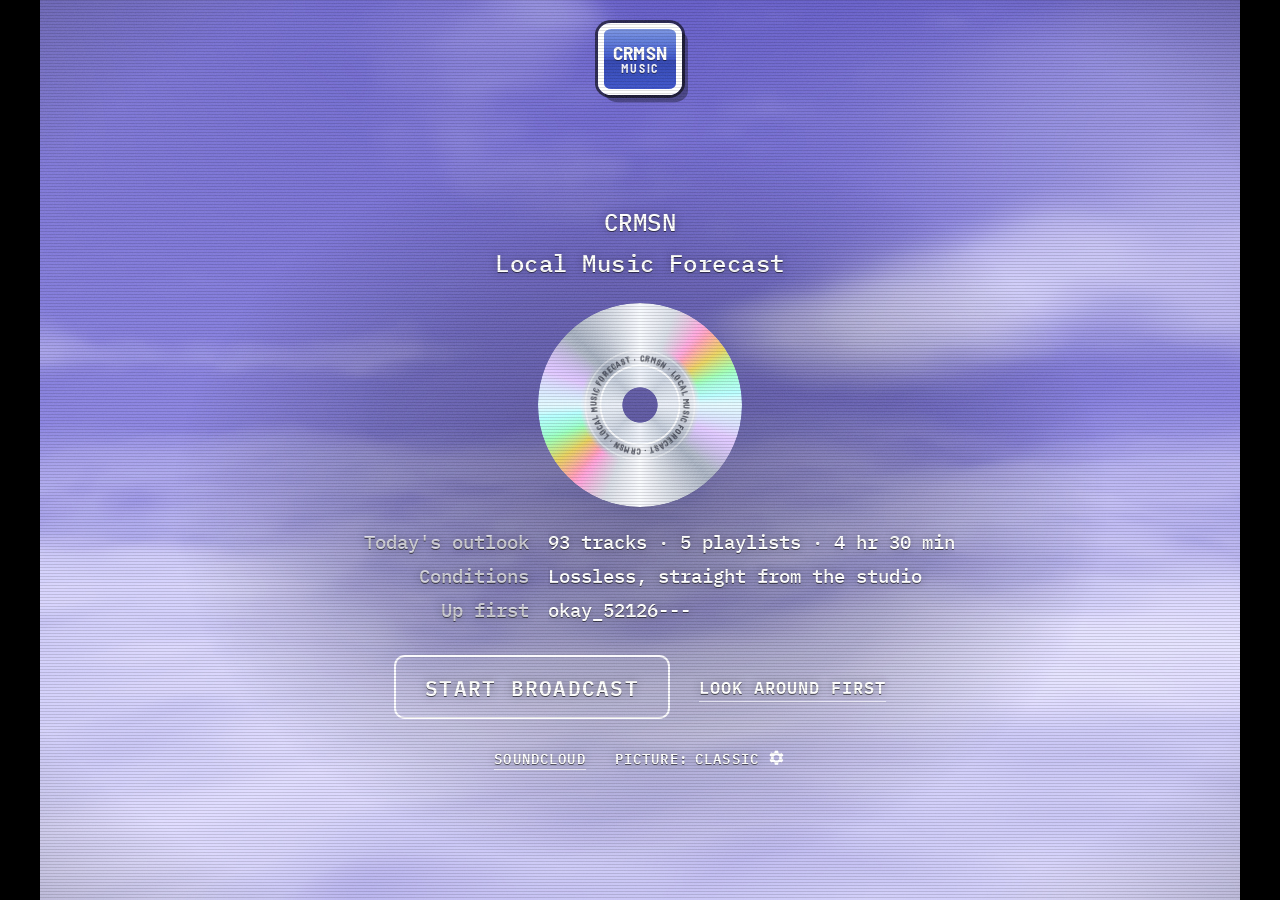
<file: index.html>
<!DOCTYPE html>
<html lang="en">
<head>
<meta charset="UTF-8">
<meta name="viewport" content="width=device-width, initial-scale=1.0">
<title>CRMSN — Local Music Forecast</title>
<meta name="description" content="Official site and music for CRMSN.">
<meta name="theme-color" content="#000000">
<link rel="preconnect" href="https://fonts.googleapis.com">
<link rel="preconnect" href="https://fonts.gstatic.com" crossorigin>
<link href="https://fonts.googleapis.com/css2?family=IBM+Plex+Mono:wght@500;600&family=Barlow+Semi+Condensed:wght@500;600;700&display=swap" rel="stylesheet">
<script>
  /* colour scheme before first paint: ?theme= in the URL, else the visitor's last pick */
  try {
    var q = new URLSearchParams(location.search).get('theme'), t = q || localStorage.getItem('crmsn-theme');
    if (t === 'crimson' || t === 'teal') document.documentElement.dataset.theme = t;
  } catch (e) {}
</script>
<link rel="stylesheet" href="tv.css?v=20261111d">
</head>
<body>

<!-- the whole page is the picture: a 4:3 broadcast, black either side, played off an old tape -->
<div class="screen" id="screen" data-view="intro" data-page="now">

  <!-- ===== the broadcast ===== -->
  <div class="cast-bg" aria-hidden="true"></div>
  <canvas id="vizBg" class="viz-bg" aria-hidden="true"></canvas>

  <section class="cast" id="cast" aria-label="CRMSN broadcast">
    <header class="cast-head">
      <div class="bug" aria-hidden="true"><span>CRMSN</span><span>MUSIC</span></div>
      <h1 class="cast-title"><button type="button" id="castTitle" title="Next channel"><span id="castT1">Now</span><span id="castT2">Playing</span></button></h1>
      <div class="cast-clock" aria-hidden="true"><span id="wxTime"></span><span id="wxDate"></span></div>
    </header>

    <main class="cast-body" id="castBody">

      <!-- channel 1: now playing, laid out like current conditions -->
      <div class="page" data-page="now">
        <div class="panel player" id="player" hidden>
          <span id="playerFileY2k" hidden></span>
          <div class="now-left">
            <span class="player-time"><span id="timeCur">0:00</span></span>
            <span class="now-state" aria-hidden="true"></span>
            <div class="now-icon" aria-hidden="true"><i></i><i></i><i></i><i></i><i></i></div>
            <span class="now-len">Length: <span id="timeDur">0:00</span></span>
          </div>
          <div class="now-right">
            <p class="player-title"><span id="playerTitle">—</span></p>
            <dl class="now-stats">
              <div class="stat"><dt>Playlist:</dt><dd id="nowList">—</dd></div>
              <div class="stat"><dt>Track No:</dt><dd id="nowNum">—</dd></div>
              <div class="stat"><dt>Format:</dt><dd id="nowFmt">—</dd></div>
              <div class="stat"><dt>Shuffle:</dt><dd><button class="stat-btn shuffle-btn" id="shuffleBtn" type="button" aria-pressed="false" aria-label="Shuffle" title="Shuffle on / off"></button></dd></div>
              <div class="stat"><dt>Plays from:</dt><dd><button class="stat-btn scope-switch" id="scopeSwitch" type="button" role="switch" aria-checked="false" title="Play across all playlists, or only the playlist of the current song"><span class="scope-opt scope-all">All lists</span><span class="scope-opt scope-list">This list</span></button></dd></div>
            </dl>
            <p class="player-file" id="playerFile"></p>
          </div>
          <div class="player-wave">
            <canvas class="wave-canvas" id="wave" tabindex="0" role="slider" aria-label="Seek" aria-valuemin="0" aria-valuemax="0" aria-valuenow="0" title="Click or drag to seek"></canvas>
          </div>
          <audio id="audio" preload="metadata"></audio>
        </div>
        <p class="panel track-empty" id="trackEmpty" hidden>No tracks uploaded yet — check back soon.</p>
      </div>

      <!-- channel 2: playlists, like latest observations -->
      <div class="page" data-page="lists">
        <div class="panel lists-panel">
          <div class="list-tabs" id="listTabs" role="tablist" aria-label="Playlists"></div>
          <div class="discog-grid" id="trackList" hidden></div>
        </div>
      </div>

      <!-- channel 3: the visualizer, as local radar -->
      <div class="page" data-page="radar">
        <div class="panel radar-panel player-viz">
          <div class="viz-stage">
            <canvas id="viz" aria-label="Audio visualizer" title="Click to switch style"></canvas>
            <p class="viz-hint" id="vizHint" hidden></p>
          </div>
          <div class="viz-modes" id="vizModes" role="group" aria-label="Visualizer style"></div>
        </div>
      </div>

      <!-- channel 4: every playlist at a glance, like the extended forecast -->
      <div class="page" data-page="outlook">
        <div class="outlook" id="outlook"></div>
      </div>

    </main>

    <!-- the lower band: one line at a time on the left, the buttons on the right -->
    <footer class="band">
      <p class="band-text" id="bandText" aria-live="polite">CRMSN Local Music Forecast</p>
      <div class="band-btns">
        <button class="sq sq-ch" id="chPrev" type="button" aria-label="Previous channel" title="Previous channel"><svg viewBox="0 0 24 24" fill="currentColor"><path d="M15 5v14L6 12z"/></svg></button>
        <button class="sq sq-ch" id="chNext" type="button" aria-label="Next channel" title="Next channel"><svg viewBox="0 0 24 24" fill="currentColor"><path d="M9 5v14l9-7z"/></svg></button>
        <span class="band-gap" aria-hidden="true"></span>
        <button class="sq player-skip" id="prevBtn" type="button" aria-label="Previous track" title="Previous track"><svg viewBox="0 0 24 24" fill="currentColor"><path d="M6 5h2v14H6zM19 5v14L9 12z"/></svg></button>
        <button class="sq player-btn" id="playBtn" type="button" aria-label="Play" title="Play / pause">
          <svg class="icon-play" viewBox="0 0 24 24" fill="currentColor"><path d="M7 4.5v15l12-7.5z"/></svg>
          <svg class="icon-pause" viewBox="0 0 24 24" fill="currentColor"><path d="M6 4h4.5v16H6zM13.5 4H18v16h-4.5z"/></svg>
        </button>
        <button class="sq player-skip" id="nextBtn" type="button" aria-label="Next track" title="Next track"><svg viewBox="0 0 24 24" fill="currentColor"><path d="M16 5h2v14h-2zM5 5v14l10-7z"/></svg></button>
        <button class="sq mute-btn" type="button" aria-pressed="false" aria-label="Mute" title="Mute">
          <svg class="icon-sound" viewBox="0 0 24 24" fill="currentColor"><path d="M4 9h4l5-4v14l-5-4H4z"/><path d="M16 8.5a5 5 0 0 1 0 7M18.5 6a8.5 8.5 0 0 1 0 12" fill="none" stroke="currentColor" stroke-width="2" stroke-linecap="round"/></svg>
          <svg class="icon-muted" viewBox="0 0 24 24" fill="currentColor"><path d="M4 9h4l5-4v14l-5-4H4z"/><path d="M16 9l5 6M21 9l-5 6" fill="none" stroke="currentColor" stroke-width="2" stroke-linecap="round"/></svg>
        </button>
      </div>
    </footer>
  </section>

  <!-- ===== the intro: what this is, what's on, and a way in ===== -->
  <section class="intro" id="intro" aria-label="Intro">
    <div class="sky" aria-hidden="true"><i></i><i></i><i></i><i></i><i></i><i></i><i></i></div>
    <div class="bug intro-bug" aria-hidden="true"><span>CRMSN</span><span>MUSIC</span></div>

    <div class="intro-center">
      <p class="intro-title">CRMSN<br>Local Music Forecast</p>
      <div class="cd" aria-hidden="true">
        <i class="cd-sheen"></i>
        <svg class="cd-print" viewBox="-50 -50 100 100">
          <defs><path id="cdRing" d="M0 -21.5 A21.5 21.5 0 1 1 -0.01 -21.5"/></defs>
          <text><textPath href="#cdRing">CRMSN · LOCAL MUSIC FORECAST · CRMSN · LOCAL MUSIC FORECAST ·</textPath></text>
        </svg>
      </div>
      <dl class="forecast" id="forecast">
        <div><dt>Today's outlook</dt><dd id="fcOutlook">Loading the playlists…</dd></div>
        <div><dt>Conditions</dt><dd>Lossless, straight from the studio</dd></div>
        <div><dt>Up first</dt><dd id="fcFirst">—</dd></div>
      </dl>
      <div class="intro-actions">
        <button class="intro-start" id="listenBtn" type="button">Start Broadcast</button>
        <button class="intro-quiet" id="introSkip" type="button">Look around first</button>
      </div>
      <p class="intro-loc">
        <a href="https://soundcloud.com/officialcrmsn" target="_blank" rel="noopener">SoundCloud</a>
        <button class="theme-btn" type="button" title="Change the colour scheme">Picture: <span class="theme-name">Classic</span>
          <svg viewBox="0 0 24 24" fill="currentColor" aria-hidden="true"><path d="M19.4 13a7.5 7.5 0 0 0 0-2l2.1-1.6-2-3.4-2.5 1a7.4 7.4 0 0 0-1.7-1L14.9 3h-4l-.4 2.6a7.4 7.4 0 0 0-1.7 1l-2.5-1-2 3.4L6.4 11a7.5 7.5 0 0 0 0 2l-2.1 1.6 2 3.4 2.5-1a7.4 7.4 0 0 0 1.7 1l.4 2.6h4l.4-2.6a7.4 7.4 0 0 0 1.7-1l2.5 1 2-3.4zM12.9 15.5a3.5 3.5 0 1 1 0-7 3.5 3.5 0 0 1 0 7z"/></svg>
        </button>
      </p>
    </div>
  </section>

  <!-- the tape: noise, scanlines and a soft rolling band over everything -->
  <div class="vhs" aria-hidden="true"><i class="vhs-noise"></i><i class="vhs-band"></i></div>
</div>

<script src="script.js?v=20261111d"></script>
<script src="tv.js?v=20261111d"></script>
</body>
</html>
</file>
<file: tv.css>
/* =====================================================================
   CRMSN, as seen on an old tape of a 90s cable weather channel.
   No set, no bezel: the page is the picture. A 4:3 broadcast fills the
   window's height with black either side, a little soft and colour-bled
   like a VHS recording. An intro (a flight through the clouds, a CD, the
   day's forecast of what's on) gives way to the broadcast: a sunset
   sky, the station bug, a two-line title, the clock, one soft blue panel per
   channel, and the lower band with one line at a time and green buttons.
   Earlier designs are kept in archive/.
   ===================================================================== */

:root{
  /* broadcast */
  --sky-top:#40358a;          /* the sky behind the panels: purple at the top... */
  --sky-mid:#7a5aa4;
  --sky-glow:#e2945e;         /* ...into a sunset orange */
  --sky-low:#cf7f62;
  --clock-patch:#5548a6;      /* the slanted patch behind the clock */
  --b-yellow:#f2e46c;
  --b-white:#ffffff;
  --b-dim:#d8dcff;
  --panel:#5b67b0;            /* the panel: soft-edged blue-violet */
  --panel-edge:#a9b0e6;
  --band:#4c4c9e;             /* the lower band */
  --band-line:#d6d9f2;
  --green:#28d82c;            /* the square buttons */
  --green-ink:#063d0a;
  --well:#2f2f78;

  /* intro sky */
  --sky-1:#4f48ad; --sky-2:#6d67c6; --sky-3:#8f89d8;
  --cloud:#eceaff; --label:#b2273a;
  --lo:#a9d4ff;

  /* visualizer palette: deep blue at the bottom through gold to orange; white peaks */
  --viz-a:#4a7dff; --viz-b:#ffe14a; --viz-c:#ff7a1e; --viz-hot:#ffffff; --viz-bg:#16134a;

  --f-cast:'Barlow Semi Condensed', 'Arial Narrow', Arial, sans-serif;
  --f-mono:'IBM Plex Mono', ui-monospace, Menlo, monospace;

  /* the broadcast's hard shadow, with red and blue fringes slightly out of register, as off a tape */
  --sh: 0.09em 0.09em 0 rgba(0,0,0,0.9), -0.04em 0 0.03em rgba(255,40,90,0.45), 0.04em 0 0.03em rgba(40,170,255,0.45);
  --sh-sm: 0.07em 0.07em 0 rgba(0,0,0,0.85), -0.03em 0 0.02em rgba(255,40,90,0.4), 0.03em 0 0.02em rgba(40,170,255,0.4);

  --see:100%;                 /* panel opacity; drops while Ambience / Spikes play behind */
}
:root:has(.player-viz.is-bg:not(.is-off)){ --see:40%; }

/* ---------- colour schemes: html[data-theme], switched with the gear on the intro ---------- */
/* Crimson: the band's colour. Maroon sky into a hot orange, red panels, gold type */
html[data-theme="crimson"]{
  --sky-top:#2a0614; --sky-mid:#6a1430; --sky-glow:#f08a3c; --sky-low:#c8503a;
  --clock-patch:#5a0f26; --b-yellow:#ffd56a; --b-dim:#ffd9dc;
  --panel:#982138; --panel-edge:#ff9aa6; --band:#5a0c20; --band-line:#ffc9cf;
  --well:#3e0712;
  --sky-1:#2e0c2c; --sky-2:#6e1f3e; --sky-3:#c45a4e;
  --cloud:#ffd8d2; --label:#f2b84b; --lo:#ffb6bd;
  --viz-a:#ff3b4a; --viz-b:#ffb347; --viz-c:#ffe9a8; --viz-bg:#1c0409;
}
/* Teal: a bright mid-90s daytime look. Teal sky into pink, teal panels, yellow, magenta buttons */
html[data-theme="teal"]{
  --sky-top:#05425a; --sky-mid:#1c8aa0; --sky-glow:#ff8fb8; --sky-low:#e46fa0;
  --clock-patch:#0a5c78; --b-yellow:#fff15a; --b-dim:#c9f6f8;
  --panel:#13899c; --panel-edge:#9ff3f8; --band:#0b5168; --band-line:#c9f6f8;
  --green:#ff4fa3; --green-ink:#4a0628;
  --well:#06394a;
  --sky-1:#1f78a6; --sky-2:#4fa9c9; --sky-3:#9fdbe4;
  --cloud:#ffffff; --label:#ff4fa3; --lo:#9ff3ff;
  --viz-a:#19e3ff; --viz-b:#fff15a; --viz-c:#ff4fa3; --viz-bg:#04283a;
}

*{box-sizing:border-box;}
[hidden]{display:none !important;}
html, body{height:100%; margin:0; background:#000; overflow:hidden;}
body{ color:var(--b-white); font-family:var(--f-cast); font-weight:600; -webkit-font-smoothing:antialiased; display:grid; place-items:center; }
button{font:inherit; color:inherit;}
a{color:inherit;}
p, h1, dl, dd{margin:0;}
:focus-visible{outline:2px solid var(--b-yellow); outline-offset:2px;}

/* ---------- the picture: as tall as the window, 4:3, black either side ---------- */
.screen{
  position:relative; overflow:hidden; isolation:isolate;
  width:min(100vw, calc(100svh * 4 / 3)); aspect-ratio:4 / 3;
  container-type:size; --u:1cqw;                 /* one unit = 1% of the picture's width */
  background:#000;
}

/* the tape: fine noise, faint scanlines, a soft band rolling down, slight softness on everything */
.vhs{ position:absolute; inset:0; z-index:20; pointer-events:none; }
.vhs::before{
  content:""; position:absolute; inset:0;
  background:
    repeating-linear-gradient(to bottom, rgba(0,0,0,0.13) 0 1px, transparent 1px 3px),
    radial-gradient(ellipse 85% 80% at 50% 50%, transparent 70%, rgba(0,0,0,0.28) 100%);
}
.vhs-noise{
  position:absolute; inset:-50%; opacity:0.07; mix-blend-mode:screen;
  background-image:url("data:image/svg+xml;utf8,<svg xmlns='http://www.w3.org/2000/svg' width='160' height='160'><filter id='n'><feTurbulence type='fractalNoise' baseFrequency='0.9' numOctaves='2' stitchTiles='stitch'/><feColorMatrix values='0 0 0 0 1  0 0 0 0 1  0 0 0 0 1  0 0 0 1.4 -0.2'/></filter><rect width='100%' height='100%' filter='url(%23n)'/></svg>");
  animation:noise 0.5s steps(4) infinite;
}
@keyframes noise{ 0%{transform:translate(0,0)} 25%{transform:translate(-7%,4%)} 50%{transform:translate(5%,-6%)} 75%{transform:translate(-3%,7%)} 100%{transform:translate(0,0)} }
.vhs-band{
  position:absolute; left:0; right:0; height:9%; top:-10%;
  background:linear-gradient(180deg, transparent, rgba(255,255,255,0.05) 40%, rgba(255,255,255,0.08) 50%, rgba(255,255,255,0.05) 60%, transparent);
  animation:roll 11s linear infinite;
}
@keyframes roll{ to{ top:110%; } }
.cast, .intro{ filter:blur(0.35px) saturate(1.12) contrast(1.03); }

/* ---------- views: intro first, the broadcast after ---------- */
.intro{ position:absolute; inset:0; z-index:10; transition:opacity .35s ease, visibility .35s; }
.screen[data-view="cast"] .intro{ opacity:0; visibility:hidden; pointer-events:none; }
.screen[data-view="intro"] .cast{ visibility:hidden; }
/* switching over: the tape loses tracking for a moment */
.screen.is-tuning .cast, .screen.is-tuning .cast-bg{ animation:tracking .75s cubic-bezier(.2,.7,.3,1); }
@keyframes tracking{
  0%  { transform:translateX(-4%) skewX(-10deg); filter:blur(3px) brightness(1.5) hue-rotate(-20deg); }
  18% { transform:translateX(5%) skewX(8deg); filter:blur(2px) brightness(1.3); }
  36% { transform:translateX(-2%) skewX(-4deg); filter:blur(1.2px); }
  56% { transform:translateX(1%) skewX(2deg); filter:blur(0.6px); }
  100%{ transform:none; filter:blur(0.35px) saturate(1.12) contrast(1.03); }
}

/* ================= intro ================= */
.sky{
  position:absolute; inset:0; overflow:hidden;
  background:linear-gradient(180deg, var(--sky-1) 0%, var(--sky-2) 55%, var(--sky-3) 100%);
}
/* the WebGL flight through the clouds; the painted clouds below are only the fallback */
.sky-gl{ position:absolute; inset:0; width:100%; height:100%; display:block; }
.sky.has-gl i{ display:none; }
.sky i{
  position:absolute; width:46%; height:22%; border-radius:50%;
  background:radial-gradient(ellipse at 50% 55%, color-mix(in srgb, var(--cloud) 55%, transparent) 0%, color-mix(in srgb, var(--cloud) 28%, transparent) 38%, transparent 68%);
  filter:blur(calc(var(--u) * 0.6));
  animation:cloud-drift 70s linear infinite;
}
.sky i:nth-child(1){ top:4%;  left:-10%; animation-duration:80s; animation-delay:-10s; }
.sky i:nth-child(2){ top:18%; left:40%;  width:60%; animation-duration:95s; animation-delay:-40s; }
.sky i:nth-child(3){ top:36%; left:-20%; height:28%; animation-duration:75s; animation-delay:-25s; }
.sky i:nth-child(4){ top:50%; left:55%;  width:52%; animation-duration:88s; animation-delay:-60s; }
.sky i:nth-child(5){ top:66%; left:5%;   width:66%; height:26%; animation-duration:100s; animation-delay:-5s; }
.sky i:nth-child(6){ top:80%; left:50%;  animation-duration:84s; animation-delay:-70s; }
.sky i:nth-child(7){ top:-6%; left:62%;  width:40%; animation-duration:90s; animation-delay:-30s; }
@keyframes cloud-drift{ from{ transform:translateX(-30%); } to{ transform:translateX(60%); } }

.mute-btn .icon-muted{ display:none; }
.mute-btn[aria-pressed="true"] .icon-muted{ display:block; }
.mute-btn[aria-pressed="true"] .icon-sound{ display:none; }

/* station bug: a glossy rounded square with a white rim, the name stacked */
.bug{
  display:flex; flex-direction:column; align-items:center; justify-content:center;
  width:calc(var(--u) * 13); aspect-ratio:1.18; border-radius:16%;
  font-family:var(--f-cast); font-weight:700; line-height:0.92; letter-spacing:0.01em; text-transform:uppercase;
  font-size:calc(var(--u) * 3.3); color:#fff; text-shadow:0 0.06em 0 rgba(0,0,0,0.5);
  background:linear-gradient(180deg, color-mix(in srgb, var(--panel) 50%, #9ec0ff) 0%, color-mix(in srgb, var(--panel) 60%, #1a3ad0) 50%, color-mix(in srgb, var(--panel) 50%, #0e2496) 52%, color-mix(in srgb, var(--panel) 60%, #1a3ad0) 100%);
  border:calc(var(--u) * 0.55) solid #fff;
  box-shadow:0 0 0 calc(var(--u) * 0.25) rgba(0,0,0,0.6), calc(var(--u) * 0.5) calc(var(--u) * 0.6) 0 rgba(0,0,0,0.35);
}
.bug span:last-child{ font-size:0.62em; letter-spacing:0.14em; margin-top:0.18em; opacity:0.92; }
.intro-bug{ position:absolute; top:2.6%; left:50%; transform:translateX(-50%); z-index:2; width:calc(var(--u) * 7); font-size:calc(var(--u) * 1.6); }

.intro-center{
  position:absolute; inset:0; z-index:1; display:flex; flex-direction:column; align-items:center; justify-content:center;
  font-family:var(--f-mono); font-weight:500; text-align:center; color:#fff;
  text-shadow:0 0.06em 0.12em rgba(0,0,0,0.45);
  padding-top:calc(var(--u) * 6);
}
/* a soft dark wash behind the words so they read over bright cloud */
.intro-center::before{
  content:""; position:absolute; left:50%; top:56%; width:78%; height:82%; transform:translate(-50%, -50%); z-index:-1;
  background:radial-gradient(closest-side, rgba(10,8,40,0.42), rgba(10,8,40,0.22) 60%, transparent);
  pointer-events:none;
}
.intro-center{ text-shadow:0 0.06em 0 rgba(0,0,0,0.55), 0 0 0.5em rgba(0,0,0,0.35) !important; }
.intro-title{ font-size:calc(var(--u) * 2); line-height:1.7; letter-spacing:0.02em; }
/* the compact disc: silver with a rainbow sheen, a clear hub ring, the clouds through the hole.
   The sheen shimmers in place (it follows the light, not the disc); the hub lettering turns with the disc. */
.cd{
  position:relative; width:calc(var(--u) * 17); aspect-ratio:1; border-radius:50%;
  margin:calc(var(--u) * 1.6) 0 calc(var(--u) * 1.8);
  background:
    radial-gradient(circle, transparent 0 26.5%, rgba(255,255,255,0.75) 27% 27.8%, transparent 28.3% 37%, rgba(255,255,255,0.35) 37.5% 38.2%, transparent 38.6% 97.5%, rgba(255,255,255,0.85) 98% 100%),
    repeating-radial-gradient(circle, rgba(255,255,255,0) 0 0.9%, rgba(255,255,255,0.06) 0.9% 1.2%),
    radial-gradient(circle, rgba(225,232,242,0.45) 0 28%, transparent 28.5%),
    conic-gradient(from 0deg, #f4f6fa, #b8bfcc 12%, #eef1f6 25%, #a9b1bf 38%, #f6f7fa 50%, #b4bbc8 62%, #edf0f5 75%, #a6aebc 88%, #f4f6fa);
  -webkit-mask:radial-gradient(circle, transparent 0 12%, #000 12.5%); mask:radial-gradient(circle, transparent 0 12%, #000 12.5%);
  box-shadow:0 calc(var(--u) * 0.5) calc(var(--u) * 1.2) rgba(0,0,0,0.35);
}
/* the rainbow: two soft spectral fans across the data area */
.cd-sheen{
  position:absolute; inset:0; border-radius:50%; mix-blend-mode:color; opacity:0.85;
  background:conic-gradient(from 200deg, transparent 0deg, #ff7ac8 18deg, #ffe66e 36deg, #6effc4 54deg, #6ec8ff 72deg, #c08cff 90deg, transparent 112deg,
                            transparent 180deg, #ff7ac8 198deg, #ffe66e 216deg, #6effc4 234deg, #6ec8ff 252deg, #c08cff 270deg, transparent 292deg);
  -webkit-mask:radial-gradient(circle, transparent 0 38%, #000 42% 96%, transparent 98%); mask:radial-gradient(circle, transparent 0 38%, #000 42% 96%, transparent 98%);
  animation:sheen 7s ease-in-out infinite alternate;
}
@keyframes sheen{ from{ transform:rotate(-8deg); } to{ transform:rotate(10deg); } }
.cd-print{ position:absolute; inset:0; width:100%; height:100%; animation:spin 6s linear infinite; }
.cd-print text{ font-family:var(--f-cast); font-weight:700; font-size:4.1px; letter-spacing:0.08em; fill:rgba(40,44,60,0.55); }
@keyframes spin{ to{ transform:rotate(360deg); } }

/* the forecast: three label / value lines */
.forecast{ display:grid; gap:calc(var(--u) * 0.6); font-size:calc(var(--u) * 1.6); line-height:1.4; }
.forecast div{ display:grid; grid-template-columns:calc(var(--u) * 17) auto; gap:calc(var(--u) * 1.6); text-align:left; }
.forecast dt{ text-align:right; color:color-mix(in srgb, #fff 72%, transparent); }
.forecast dd{ margin:0; max-width:calc(var(--u) * 46); white-space:nowrap; overflow:hidden; text-overflow:ellipsis; }
.intro-actions{ display:flex; align-items:center; gap:calc(var(--u) * 2.4); margin-top:calc(var(--u) * 2.6); }
.intro-quiet{
  padding:0; border:0; background:none; cursor:pointer;
  font-family:var(--f-mono); font-weight:600; font-size:calc(var(--u) * 1.4); letter-spacing:0.06em; text-transform:uppercase;
  color:#fff; text-shadow:inherit; border-bottom:1px solid rgba(255,255,255,0.6);
}
.intro-quiet:hover{ color:var(--b-yellow); border-bottom-color:var(--b-yellow); }
.intro-start{
  padding:calc(var(--u) * 1.1) calc(var(--u) * 2.4);
  font-family:var(--f-mono); font-weight:600; font-size:calc(var(--u) * 1.75); letter-spacing:0.06em; text-transform:uppercase;
  color:#fff; background:rgba(255,255,255,0.04); border:2px solid rgba(255,255,255,0.9); border-radius:calc(var(--u) * 0.9);
  cursor:pointer; text-shadow:inherit;
}
.intro-start:hover{ background:rgba(255,255,255,0.16); }
.intro-loc{
  display:flex; align-items:center; gap:calc(var(--u) * 2.4); margin-top:calc(var(--u) * 2.2);
  font-size:calc(var(--u) * 1.2); font-weight:600; letter-spacing:0.08em; text-transform:uppercase;
}
.intro-loc a{ text-decoration:none; border-bottom:1px solid rgba(255,255,255,0.6); }
.theme-btn{
  display:inline-flex; align-items:center; gap:0.5em; padding:0; border:0; background:none; cursor:pointer;
  font-family:var(--f-mono); font-weight:600; font-size:1em; letter-spacing:0.08em; text-transform:uppercase; text-shadow:inherit;
}
.theme-btn svg{ width:1.35em; height:1.35em; }
.theme-btn:hover{ color:var(--b-yellow); }

/* ================= broadcast ================= */
/* the sky: purple at the top into sunset orange, glowing earlier on the left */
.cast-bg{
  position:absolute; inset:0; z-index:0;
  background:
    radial-gradient(60% 45% at 0% 28%, color-mix(in srgb, var(--sky-glow) 85%, transparent), transparent 70%),
    linear-gradient(180deg, var(--sky-top) 0%, var(--sky-top) 8%, var(--sky-mid) 24%, var(--sky-glow) 58%, var(--sky-low) 82%);
}
/* the slanted patch behind the clock */
.cast-bg::after{
  content:""; position:absolute; top:0; right:0; width:30%; height:19%;
  background:var(--clock-patch); clip-path:polygon(20% 0, 100% 0, 100% 100%, 0 100%);
  opacity:0.92;
}
.viz-bg{ position:absolute; inset:0; width:100%; height:100%; z-index:1; pointer-events:none; }
.cast{ position:absolute; inset:0; z-index:2; font-size:calc(var(--u) * 2.6); text-shadow:var(--sh); }

/* header: bug, two-line yellow title, clock */
.cast-head{ position:absolute; left:0; right:0; top:0; height:19%; }
.cast-head .bug{ position:absolute; left:7.3%; top:5.5%; z-index:3; }
.cast-title{ position:absolute; left:23.5%; top:6.5%; }
.cast-title button{
  display:flex; flex-direction:column; padding:0; border:0; background:none; cursor:pointer; text-align:left;
  font-family:var(--f-cast); font-weight:600; font-size:calc(var(--u) * 3.7); line-height:1.04; letter-spacing:0.01em;
  color:var(--b-yellow); text-shadow:var(--sh);
}
.cast-clock{
  position:absolute; right:8.5%; top:7.5%; display:flex; flex-direction:column; align-items:flex-end; line-height:1.15;
  font-weight:600; font-size:calc(var(--u) * 3); font-variant-numeric:tabular-nums; text-transform:uppercase;
}

/* the panel area */
.cast-body{ position:absolute; left:8.3%; right:7.6%; top:18.6%; bottom:17.3%; }
.page{ display:none; position:absolute; inset:0; }
.screen[data-page="now"] .page[data-page="now"],
.screen[data-page="lists"] .page[data-page="lists"],
.screen[data-page="radar"] .page[data-page="radar"],
.screen[data-page="outlook"] .page[data-page="outlook"]{ display:block; }
.page.is-cut{ animation:cut .35s steps(3); }
@keyframes cut{ 0%{ opacity:0; transform:translateX(-1.5%); } 50%{ opacity:0.7; transform:translateX(1%); } 100%{ opacity:1; transform:none; } }

/* soft-edged blue panel: a light rim that bleeds inward, the sky faintly through it */
.panel{
  height:100%; min-height:0;
  background:color-mix(in srgb, var(--panel) calc(var(--see) * 0.94), transparent);
  border:calc(var(--u) * 0.35) solid color-mix(in srgb, var(--panel-edge) 75%, transparent);
  box-shadow:
    inset 0 0 calc(var(--u) * 1.6) color-mix(in srgb, var(--panel-edge) 45%, transparent),
    0 0 calc(var(--u) * 0.6) color-mix(in srgb, var(--panel-edge) 40%, transparent);
}

/* ---------- channel 1: now playing, laid out like current conditions ---------- */
.player{
  display:grid; grid-template-columns:minmax(0, 0.85fr) minmax(0, 1.3fr); grid-template-rows:minmax(0, 1fr) auto;
  gap:calc(var(--u) * 1) calc(var(--u) * 3); padding:calc(var(--u) * 2.2) calc(var(--u) * 2.8) calc(var(--u) * 1.6);
}
.now-left{ display:flex; flex-direction:column; align-items:center; justify-content:space-between; min-height:0; }
#timeCur{ font-size:calc(var(--u) * 4.6); font-weight:600; line-height:1; font-variant-numeric:tabular-nums; }
.now-state{ font-size:calc(var(--u) * 3); }
.now-state::before{ content:"Paused"; }
.player.is-playing .now-state::before{ content:"Playing"; }
.now-len{ font-size:calc(var(--u) * 3); }
/* the "weather icon": five equalizer bars, big like the sun, dancing while playing */
.now-icon{ display:flex; align-items:flex-end; gap:calc(var(--u) * 0.9); height:calc(var(--u) * 13); filter:drop-shadow(0.25em 0.25em 0 rgba(0,0,0,0.7)); font-size:calc(var(--u) * 1); }
.now-icon i{ width:calc(var(--u) * 2.3); height:30%; background:var(--b-yellow); border:calc(var(--u) * 0.25) solid color-mix(in srgb, var(--b-yellow) 60%, #000); }
.now-icon i:nth-child(2){ height:58%; } .now-icon i:nth-child(3){ height:86%; } .now-icon i:nth-child(4){ height:48%; } .now-icon i:nth-child(5){ height:24%; }
.player.is-playing .now-icon i{ animation:eq 0.9s ease-in-out infinite alternate; }
.player.is-playing .now-icon i:nth-child(2){ animation-duration:0.7s; } .player.is-playing .now-icon i:nth-child(3){ animation-duration:1.1s; }
.player.is-playing .now-icon i:nth-child(4){ animation-duration:0.6s; } .player.is-playing .now-icon i:nth-child(5){ animation-duration:0.8s; }
@keyframes eq{ 0%{ height:14%; } 100%{ height:100%; } }

.now-right{ display:flex; flex-direction:column; min-width:0; min-height:0; }
.player-title{ font-size:calc(var(--u) * 3.3); color:var(--b-yellow); white-space:nowrap; overflow:hidden; text-overflow:ellipsis; margin-bottom:calc(var(--u) * 1); }
.now-stats{ display:grid; gap:calc(var(--u) * 0.9); font-size:calc(var(--u) * 3); }
.stat{ display:flex; justify-content:space-between; align-items:baseline; gap:calc(var(--u) * 2); min-width:0; }
.stat dt{ flex:0 0 auto; }
.stat dd{ min-width:0; overflow:hidden; white-space:nowrap; text-overflow:ellipsis; text-align:right; }
/* shuffle and plays-from are values you can click */
.stat-btn{
  padding:0; border:0; background:none; cursor:pointer; font-family:var(--f-cast); font-weight:600; font-size:1em; color:var(--b-white);
  text-shadow:var(--sh); border-bottom:calc(var(--u) * 0.2) dotted color-mix(in srgb, var(--b-white) 55%, transparent);
}
.stat-btn:hover{ color:var(--b-yellow); }
.shuffle-btn::before{ content:"Off"; }
.shuffle-btn[aria-pressed="true"]::before{ content:"On"; color:var(--b-yellow); }
.scope-switch .scope-list{ display:none; }
.scope-switch.is-list .scope-all{ display:none; }
.scope-switch.is-list .scope-list{ display:inline; }
.player-file{ margin-top:auto; font-size:calc(var(--u) * 1.6); color:var(--b-dim); text-align:right; white-space:nowrap; overflow:hidden; text-overflow:ellipsis; }

.player-wave{ grid-column:1 / -1; padding:calc(var(--u) * 0.3) calc(var(--u) * 0.5); background:color-mix(in srgb, var(--well) 70%, transparent); }
.wave-canvas{ display:block; width:100%; height:calc(var(--u) * 4.2); cursor:pointer; touch-action:pan-y; }
.track-empty{ display:grid; place-items:center; font-size:calc(var(--u) * 3); padding:calc(var(--u) * 3); text-align:center; }

/* ---------- channel 2: playlists, one at a time, as an observations table ---------- */
.lists-panel{ display:grid; grid-template-rows:auto minmax(0, 1fr); gap:calc(var(--u) * 0.8); padding:calc(var(--u) * 1.4) calc(var(--u) * 2); }
.list-tabs{ display:flex; flex-wrap:wrap; gap:calc(var(--u) * 0.4) calc(var(--u) * 1.8); }
.list-tab{
  padding:0; border:0; background:none; cursor:pointer;
  font-family:var(--f-cast); font-weight:600; font-size:calc(var(--u) * 2.1); color:var(--b-dim); text-shadow:var(--sh-sm);
  border-bottom:calc(var(--u) * 0.3) solid transparent;
}
.list-tab:hover{ color:#fff; }
.list-tab[aria-selected="true"]{ color:var(--b-yellow); border-bottom-color:var(--b-yellow); }
.list-tab.has-current::after{ content:" \266A"; }

.discog-grid{ min-height:0; height:100%; }
.discog-cell{ display:none; height:100%; min-height:0; grid-template-rows:auto minmax(0, 1fr); }
.discog-cell.is-active{ display:grid; }
.discog-cell > .y2k-titlebar{ display:none; }
.cell-head{
  display:grid; grid-template-columns:calc(var(--u) * 4.5) minmax(0, 1fr) auto; align-items:baseline; gap:calc(var(--u) * 1.2);
  padding:0 calc(var(--u) * 1.4) calc(var(--u) * 0.2) calc(var(--u) * 0.6);
  color:var(--b-yellow); font-size:calc(var(--u) * 2.3);
}
.cell-head::before{ content:"No."; }
.track-group-name{ display:flex; align-items:baseline; gap:calc(var(--u) * 1); min-width:0; font-size:0; font-weight:600; color:var(--b-yellow); }
.track-group-name::before{ content:"Track"; font-size:calc(var(--u) * 2.3); }
.track-vis{ display:none; }
.track-album{ font-size:calc(var(--u) * 1.7); color:var(--b-dim); white-space:nowrap; overflow:hidden; text-overflow:ellipsis; }
.track-count{ color:var(--b-yellow); font-variant-numeric:tabular-nums; }
.track-list{
  list-style:none; margin:0; padding:0; overflow-y:auto; overscroll-behavior:contain; position:relative;
  max-height:none !important;                        /* the panel sets the height, not the script's row cap */
  scrollbar-width:thin; scrollbar-color:var(--panel-edge) transparent;
}
.track-list::-webkit-scrollbar{ width:calc(var(--u) * 0.7); }
.track-list::-webkit-scrollbar-thumb{ background:var(--panel-edge); }
.track-sep{
  display:flex; justify-content:space-between; gap:calc(var(--u) * 1); padding:calc(var(--u) * 0.6) calc(var(--u) * 0.6) calc(var(--u) * 0.2);
  font-size:calc(var(--u) * 2); color:var(--b-yellow); border-top:calc(var(--u) * 0.2) solid color-mix(in srgb, var(--panel-edge) 60%, transparent);
}
.track-sep:first-child{ border-top:0; }
.track-sep-name{ text-transform:uppercase; min-width:0; overflow:hidden; text-overflow:ellipsis; white-space:nowrap; }
.track-sep-count{ color:var(--b-dim); white-space:nowrap; }
.track-btn{
  width:100%; display:grid; grid-template-columns:calc(var(--u) * 4.5) minmax(0, 1fr) auto; align-items:baseline; gap:calc(var(--u) * 1.2);
  padding:calc(var(--u) * 0.1) calc(var(--u) * 0.6); border:0; background:none; cursor:pointer; text-align:left;
  font-family:var(--f-cast); font-weight:600; font-size:calc(var(--u) * 2.6); line-height:1.22;
  color:var(--b-white); text-shadow:var(--sh);
}
.track-btn:hover{ background:rgba(255,255,255,0.1); }
.track.is-current .track-btn{ color:var(--b-yellow); }
.track.is-current .track-num::before{ content:"\25B6"; font-size:0.55em; margin-right:0.3em; vertical-align:0.15em; }
.track-num{ font-variant-numeric:tabular-nums; }
.track-title{ min-width:0; overflow:hidden; text-overflow:ellipsis; white-space:nowrap; }
.track-meta{ font-variant-numeric:tabular-nums; font-size:0.85em; }

/* ---------- channel 3: the visualizer as local radar ---------- */
.radar-panel{ display:grid; grid-template-rows:minmax(0, 1fr) auto; gap:calc(var(--u) * 1); padding:calc(var(--u) * 1.3); }
.viz-stage{ position:relative; min-height:0; overflow:hidden; background:var(--viz-bg); box-shadow:inset 0 0 calc(var(--u) * 1) rgba(0,0,0,0.6); }
.viz-stage canvas{ position:absolute; inset:0; width:100%; height:100%; display:block; cursor:pointer; }
.viz-stage::after{
  content:""; position:absolute; inset:0; pointer-events:none;
  background:
    linear-gradient(color-mix(in srgb, var(--panel-edge) 16%, transparent) 1px, transparent 1px) 0 0 / calc(var(--u) * 4) calc(var(--u) * 4),
    linear-gradient(90deg, color-mix(in srgb, var(--panel-edge) 16%, transparent) 1px, transparent 1px) 0 0 / calc(var(--u) * 4) calc(var(--u) * 4);
}
.viz-stage::before{
  content:""; position:absolute; left:50%; top:50%; width:150%; aspect-ratio:1; transform:translate(-50%, -50%);
  background:conic-gradient(from 0deg, color-mix(in srgb, var(--b-yellow) 16%, transparent), transparent 50deg);
  animation:spin 6s linear infinite; pointer-events:none; z-index:1; mix-blend-mode:screen;
}
.viz-hint{
  position:absolute; left:50%; bottom:6%; transform:translateX(-50%); z-index:2; white-space:nowrap;
  font-size:calc(var(--u) * 2); color:var(--b-dim); pointer-events:none;
}
.player-viz.is-bg .viz-stage::before, .player-viz.is-off .viz-stage::before{ display:none; }
.viz-modes{ display:flex; flex-wrap:wrap; align-items:center; gap:calc(var(--u) * 0.5) calc(var(--u) * 2); }
.viz-mode, .viz-rgb, .viz-power{
  padding:0; border:0; background:none; cursor:pointer;
  font-family:var(--f-cast); font-weight:600; font-size:calc(var(--u) * 2.1); color:var(--b-dim); text-shadow:var(--sh-sm);
  border-bottom:calc(var(--u) * 0.3) solid transparent;
}
.viz-mode:hover, .viz-rgb:hover, .viz-power:hover{ color:#fff; }
.viz-mode[aria-pressed="true"]{ color:var(--b-yellow); border-bottom-color:var(--b-yellow); }
.viz-rgb{ display:inline-flex; align-items:center; gap:0.35em; }
.viz-rgb i{ width:0.65em; height:0.65em; border-radius:50%; opacity:0.6; background:conic-gradient(#ffb3c6, #ffe0a3, #c6ffb3, #a3e6ff, #d1b3ff, #ffb3c6); }
.viz-rgb[aria-pressed="true"]{ color:var(--b-yellow); }
.viz-rgb[aria-pressed="true"] i{ opacity:1; animation:spin 2s linear infinite; }
.viz-power{ margin-left:auto; }
.viz-power .switch-plate{ display:none; }
.viz-power::after{ content:"Radar off"; }
.viz-power[aria-checked="false"]::after{ content:"Radar on"; }
.player-viz.is-off .viz-stage{ visibility:hidden; }
.player-viz.is-off .viz-mode, .player-viz.is-off .viz-rgb{ opacity:0.4; pointer-events:none; }
.player-viz.is-bg .viz-stage{ background:transparent; box-shadow:none; }
.player-viz.is-bg .viz-stage canvas{ display:none; }

/* ---------- channel 4: every playlist as a forecast day ---------- */
.outlook{ height:100%; display:grid; grid-auto-flow:column; grid-auto-columns:minmax(0, 1fr); gap:calc(var(--u) * 1.2); }
.day{
  display:flex; flex-direction:column; align-items:center; justify-content:space-between; gap:calc(var(--u) * 0.6);
  padding:calc(var(--u) * 1.6) calc(var(--u) * 0.6); cursor:pointer; text-align:center; min-width:0;
  font-family:var(--f-cast); font-weight:600; color:var(--b-white); text-shadow:var(--sh);
}
.day-name{ font-size:calc(var(--u) * 2.7); color:var(--b-yellow); text-transform:uppercase; line-height:1.05; max-width:100%; overflow:hidden; text-overflow:ellipsis; white-space:nowrap; }
.day-vis{ font-size:calc(var(--u) * 1.8); color:var(--b-dim); }
.day-icon{ display:flex; align-items:flex-end; gap:calc(var(--u) * 0.35); height:calc(var(--u) * 7); filter:drop-shadow(0.15em 0.15em 0 rgba(0,0,0,0.7)); font-size:calc(var(--u) * 1); }
.day-icon i{ width:calc(var(--u) * 0.95); background:var(--b-yellow); }
.day-count{ font-size:calc(var(--u) * 2.4); }
.day-hilo{ display:flex; gap:calc(var(--u) * 1.4); font-size:calc(var(--u) * 1.9); }
.day-hilo span{ display:flex; flex-direction:column; align-items:center; }
.day-hilo b{ font-size:calc(var(--u) * 2.8); font-weight:600; color:#fff; font-variant-numeric:tabular-nums; }
.day-hilo .lo{ color:var(--lo); } .day-hilo .hi{ color:var(--b-yellow); }
.day.has-current{ border-color:var(--b-yellow); }

/* ---------- the lower band: a light rule, then one line at a time and the green squares ---------- */
.band{
  position:absolute; left:0; right:0; bottom:0; height:16.6%;
  display:flex; align-items:center; gap:calc(var(--u) * 2); padding:0 calc(var(--u) * 7.6) 0 calc(var(--u) * 8.3);
  background:var(--band);
  border-top:calc(var(--u) * 0.35) solid var(--band-line);
  box-shadow:0 calc(var(--u) * -0.2) calc(var(--u) * 0.5) rgba(0,0,0,0.25);
}
.band-text{
  flex:1 1 auto; min-width:0; overflow:hidden; white-space:nowrap; text-overflow:ellipsis;
  font-size:calc(var(--u) * 3.6); font-weight:600; text-transform:uppercase; letter-spacing:0.01em;
}
.band-text.is-new{ animation:line-in .25s steps(2); }
@keyframes line-in{ from{ opacity:0; } to{ opacity:1; } }
.band-btns{ flex:0 0 auto; display:flex; align-items:center; gap:calc(var(--u) * 0.7); }
.band-gap{ width:calc(var(--u) * 0.8); }
.sq{
  width:calc(var(--u) * 4); height:calc(var(--u) * 4); padding:0; display:grid; place-items:center; cursor:pointer;
  color:var(--green-ink); background:var(--green); border:0; border-radius:calc(var(--u) * 0.2);
  box-shadow:0 0 calc(var(--u) * 0.5) color-mix(in srgb, var(--green) 50%, transparent);
}
.sq svg{ width:62%; height:62%; }
.sq:hover{ filter:brightness(1.12); }
.sq:active{ transform:translateY(1px); }
.sq-ch{ background:transparent; color:#fff; box-shadow:inset 0 0 0 calc(var(--u) * 0.25) rgba(255,255,255,0.75); filter:drop-shadow(0.1em 0.1em 0 rgba(0,0,0,0.6)); }
.sq-ch:hover{ color:var(--b-yellow); filter:none; }
.player-btn .icon-pause{ display:none; }
body:has(#player.is-playing) .player-btn .icon-play{ display:none; }
body:has(#player.is-playing) .player-btn .icon-pause{ display:block; }

/* ---------- phones held upright: the picture fills the screen and the layout stacks ---------- */
@media (orientation: portrait) and (max-width: 760px){
  .screen{ width:100vw; height:100svh; aspect-ratio:auto; --u:1.75cqw; }
  .cast-head{ height:calc(var(--u) * 12); }
  .cast-head .bug{ left:4%; top:calc(var(--u) * 1.6); width:calc(var(--u) * 10); font-size:calc(var(--u) * 2.5); }
  .cast-title{ left:calc(4% + var(--u) * 12); top:calc(var(--u) * 2); }
  .cast-title button{ font-size:calc(var(--u) * 3.2); }
  .cast-clock{ right:4%; top:calc(var(--u) * 2.2); font-size:calc(var(--u) * 2.4); }
  .cast-bg::after{ width:36%; height:calc(var(--u) * 12); }
  /* the band holds a line of text over a row of thumb-sized buttons, so it needs more room than on a 4:3 picture */
  .cast-body{ left:4%; right:4%; top:calc(var(--u) * 14); bottom:calc(var(--u) * 16.5); }
  .band{ height:calc(var(--u) * 15); padding:0 4%; flex-direction:column; justify-content:center; align-items:stretch; gap:calc(var(--u) * 1.2); }
  .band-text{ flex:0 0 auto; font-size:calc(var(--u) * 2.6); }
  .band-btns{ justify-content:space-between; }
  .sq{ width:calc(var(--u) * 6.4); height:calc(var(--u) * 6.4); }
  /* now playing: stacked, with the spare height shared out instead of pooling above the waveform */
  .player{ grid-template-columns:1fr; grid-template-rows:auto auto auto; align-content:space-evenly; }
  .now-left{ flex-direction:row; flex-wrap:wrap; justify-content:center; gap:calc(var(--u) * 1) calc(var(--u) * 3); }
  .now-icon{ height:calc(var(--u) * 9); order:-1; }
  .now-stats{ gap:calc(var(--u) * 1.4); }
  .player-file{ margin-top:calc(var(--u) * 1.6); }
  .wave-canvas{ height:calc(var(--u) * 6); }
  /* bigger touch targets for the small text buttons */
  .stat-btn{ padding:calc(var(--u) * 0.6) 0 calc(var(--u) * 0.2) calc(var(--u) * 2); }
  .list-tab, .viz-mode, .viz-rgb, .viz-power{ font-size:calc(var(--u) * 2.4); padding:calc(var(--u) * 0.8) 0; }
  .list-tabs{ gap:0 calc(var(--u) * 2.2); }
  .track-btn{ padding:calc(var(--u) * 0.7) calc(var(--u) * 0.6); }
  /* the radar sweep is a square centred on the stage: on a tall stage it must be big enough to reach the corners */
  .viz-stage::before{ width:300%; }
  /* two cards a row; rows never squash a card's contents (Safari's toolbars leave little height), the channel scrolls instead */
  .outlook{ grid-auto-flow:row; grid-template-columns:repeat(2, minmax(0, 1fr)); grid-auto-columns:auto; grid-auto-rows:minmax(max-content, 1fr);
    overflow-y:auto; overscroll-behavior:contain; scrollbar-width:none; }
  .outlook::-webkit-scrollbar{ display:none; }
  .day{ padding:calc(var(--u) * 1.2) calc(var(--u) * 0.6); gap:calc(var(--u) * 0.4); }
  .day > *{ flex-shrink:0; }
  .day-icon{ height:calc(var(--u) * 4.5); }
  .intro-center{ padding-top:calc(var(--u) * 10); }
  .intro-bug{ width:calc(var(--u) * 9); }
  .forecast div{ grid-template-columns:1fr; gap:0; text-align:center; }
  .forecast dt{ text-align:center; }
  .forecast dd{ max-width:none; white-space:normal; }
  .intro-actions{ flex-direction:column; }
  .intro-quiet{ font-size:calc(var(--u) * 2); padding:calc(var(--u) * 1) 0 0; }
  .intro-loc{ font-size:calc(var(--u) * 1.8); }
  .intro-loc a, .theme-btn{ padding:calc(var(--u) * 1) 0; }
  .intro-loc a{ border-bottom:0; text-decoration:underline; text-underline-offset:0.3em; }
}

/* ---------- phones held sideways: the 4:3 picture is short, so the controls and the intro's small type grow ---------- */
@media (orientation: landscape) and (max-height: 500px) and (pointer: coarse){
  .sq{ width:calc(var(--u) * 6.2); height:calc(var(--u) * 6.2); }
  .band-btns{ gap:calc(var(--u) * 1); }
  .band-text{ font-size:calc(var(--u) * 3); }
  .intro-quiet{ font-size:calc(var(--u) * 2); padding:calc(var(--u) * 1) 0; }
  .intro-loc{ font-size:calc(var(--u) * 1.8); margin-top:calc(var(--u) * 1.2); }
  .intro-loc a, .theme-btn{ padding:calc(var(--u) * 1) 0; }
  .intro-loc a{ border-bottom:0; text-decoration:underline; text-underline-offset:0.3em; }
  .forecast{ font-size:calc(var(--u) * 1.8); }
  .forecast div{ grid-template-columns:calc(var(--u) * 19) auto; }
  .stat-btn{ padding:calc(var(--u) * 0.5) 0 0 calc(var(--u) * 2); }
  .list-tab, .viz-mode, .viz-rgb, .viz-power{ padding:calc(var(--u) * 0.6) 0; }
}

@media (prefers-reduced-motion: reduce){
  .vhs-noise, .vhs-band, .sky i, .cd-sheen, .cd-print, .viz-stage::before, .now-icon i, .viz-rgb i{ animation:none !important; }
  .screen.is-tuning .cast, .screen.is-tuning .cast-bg, .page.is-cut, .band-text.is-new{ animation:none; }
}
</file>
